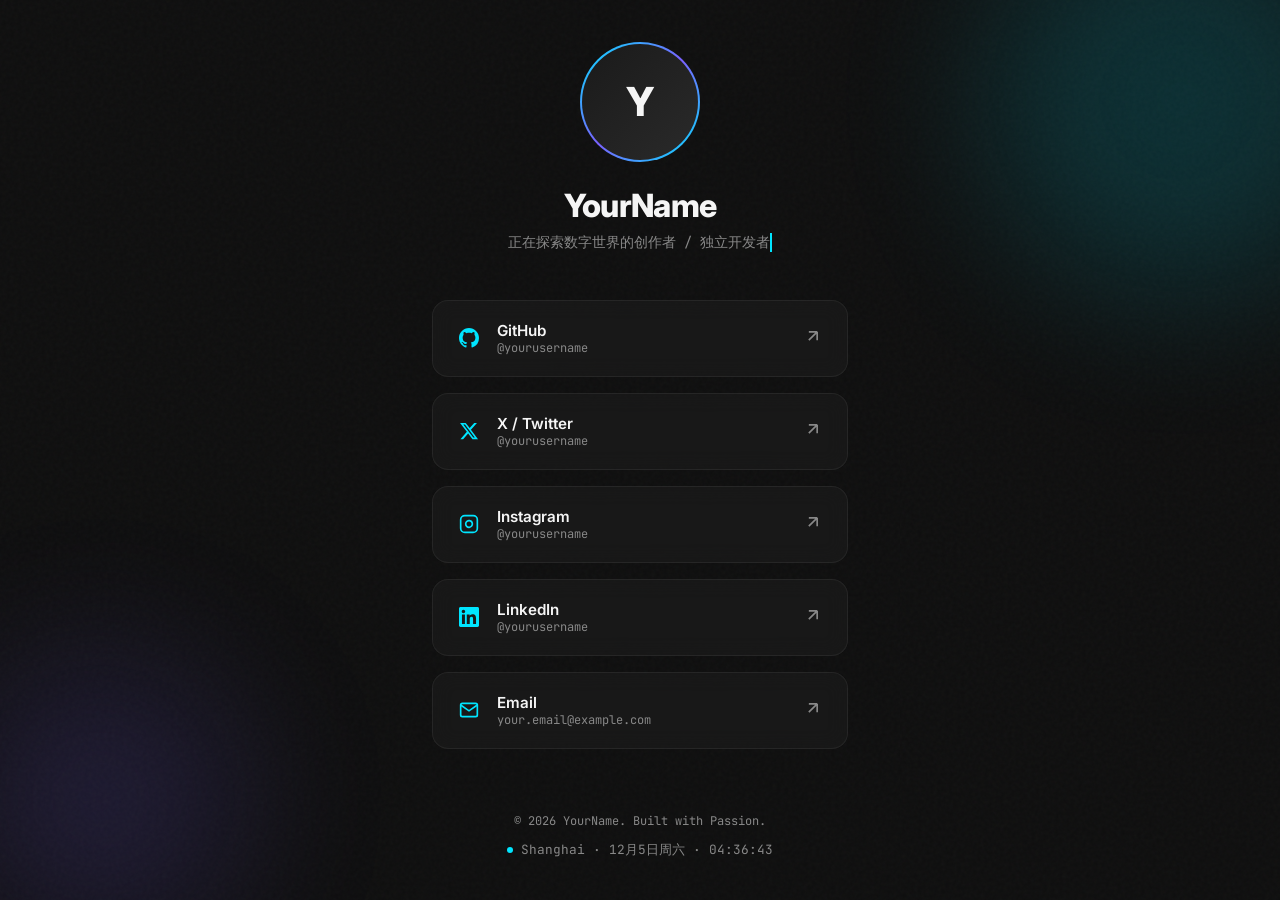
<file: index.html>
<!DOCTYPE html>
<html lang="zh-CN">
<head>
    <meta charset="UTF-8">
    <meta name="viewport" content="width=device-width, initial-scale=1.0">
    <title>个人名片 | Portfolio</title>
    <link rel="preconnect" href="https://fonts.googleapis.com">
    <link rel="preconnect" href="https://fonts.gstatic.com" crossorigin>
    <link href="https://fonts.googleapis.com/css2?family=Inter:wght@400;600;700;800&family=JetBrains+Mono:wght@400;500&display=swap" rel="stylesheet">
    <style>
        :root {
            --bg-color: #0F0F0F;
            --text-color: #F5F5F5;
            --text-muted: #888888;
            --accent-color: #00E5FF;
            --accent-glow: rgba(0, 229, 255, 0.4);
            --card-bg: rgba(255, 255, 255, 0.03);
            --card-border: rgba(255, 255, 255, 0.06);
        }

        * {
            margin: 0;
            padding: 0;
            box-sizing: border-box;
        }

        body {
            font-family: 'Inter', -apple-system, BlinkMacSystemFont, sans-serif;
            background-color: var(--bg-color);
            color: var(--text-color);
            min-height: 100vh;
            display: flex;
            flex-direction: column;
            align-items: center;
            justify-content: center;
            overflow-x: hidden;
            position: relative;
        }

        /* 噪声纹理背景 */
        body::before {
            content: '';
            position: fixed;
            top: 0;
            left: 0;
            width: 100%;
            height: 100%;
            background-image: url("data:image/svg+xml,%3Csvg viewBox='0 0 256 256' xmlns='http://www.w3.org/2000/svg'%3E%3Cfilter id='noise'%3E%3CfeTurbulence type='fractalNoise' baseFrequency='0.9' numOctaves='4' stitchTiles='stitch'/%3E%3C/filter%3E%3Crect width='100%25' height='100%25' filter='url(%23noise)'/%3E%3C/svg%3E");
            opacity: 0.03;
            pointer-events: none;
            z-index: 1;
        }

        /* 弥散光斑背景 */
        .glow-orb {
            position: fixed;
            border-radius: 50%;
            filter: blur(80px);
            opacity: 0.15;
            pointer-events: none;
            z-index: 0;
            transition: transform 0.3s ease-out;
        }

        .glow-orb-1 {
            width: 400px;
            height: 400px;
            background: var(--accent-color);
            top: -100px;
            right: -100px;
        }

        .glow-orb-2 {
            width: 300px;
            height: 300px;
            background: #7B61FF;
            bottom: -50px;
            left: -50px;
        }

        /* 主容器 */
        .container {
            position: relative;
            z-index: 2;
            padding: 2rem;
            max-width: 480px;
            width: 100%;
            display: flex;
            flex-direction: column;
            align-items: center;
        }

        /* 头部区域 */
        .hero {
            display: flex;
            flex-direction: column;
            align-items: center;
            margin-bottom: 3rem;
            opacity: 0;
            transform: translateY(30px);
            animation: fadeInUp 0.8s ease forwards;
        }

        /* 头像 */
        .avatar {
            width: 120px;
            height: 120px;
            border-radius: 50%;
            background: linear-gradient(135deg, #1a1a1a, #2a2a2a);
            display: flex;
            align-items: center;
            justify-content: center;
            position: relative;
            margin-bottom: 1.5rem;
            border: 2px solid transparent;
            background-clip: padding-box;
        }

        .avatar::before {
            content: '';
            position: absolute;
            inset: -2px;
            border-radius: 50%;
            background: linear-gradient(135deg, var(--accent-color), #7B61FF, var(--accent-color));
            z-index: -1;
            animation: borderGlow 3s ease-in-out infinite;
        }

        .avatar-text {
            font-size: 2.5rem;
            font-weight: 800;
        }

        /* 名字 */
        .name {
            font-size: 2rem;
            font-weight: 800;
            letter-spacing: -0.02em;
            margin-bottom: 0.5rem;
        }

        /* 打字机效果 */
        .tagline {
            font-family: 'JetBrains Mono', monospace;
            font-size: 0.85rem;
            color: var(--text-muted);
            display: flex;
            align-items: center;
            gap: 0.5rem;
        }

        .tagline-text {
            overflow: hidden;
            white-space: nowrap;
            border-right: 2px solid var(--accent-color);
            animation: typing 3.5s steps(40, end), blink-caret 0.75s step-end infinite;
        }

        /* 社交链接卡片 */
        .links {
            width: 100%;
            display: flex;
            flex-direction: column;
            gap: 1rem;
        }

        .link-card {
            background: var(--card-bg);
            border: 1px solid var(--card-border);
            border-radius: 16px;
            padding: 1.25rem 1.5rem;
            display: flex;
            align-items: center;
            justify-content: space-between;
            text-decoration: none;
            color: var(--text-color);
            transition: all 0.3s cubic-bezier(0.4, 0, 0.2, 1);
            backdrop-filter: blur(10px);
            opacity: 0;
            transform: translateY(30px);
        }

        .link-card:hover {
            background: rgba(0, 229, 255, 0.08);
            border-color: var(--accent-color);
            transform: translateY(-5px);
            box-shadow: 0 10px 40px var(--accent-glow);
        }

        .link-card:nth-child(1) { animation: fadeInUp 0.8s ease 0.2s forwards; }
        .link-card:nth-child(2) { animation: fadeInUp 0.8s ease 0.3s forwards; }
        .link-card:nth-child(3) { animation: fadeInUp 0.8s ease 0.4s forwards; }
        .link-card:nth-child(4) { animation: fadeInUp 0.8s ease 0.5s forwards; }
        .link-card:nth-child(5) { animation: fadeInUp 0.8s ease 0.6s forwards; }

        .link-left {
            display: flex;
            align-items: center;
            gap: 1rem;
        }

        .link-icon {
            width: 24px;
            height: 24px;
            display: flex;
            align-items: center;
            justify-content: center;
            color: var(--accent-color);
        }

        .link-info {
            display: flex;
            flex-direction: column;
        }

        .link-platform {
            font-weight: 600;
            font-size: 0.95rem;
        }

        .link-id {
            font-family: 'JetBrains Mono', monospace;
            font-size: 0.75rem;
            color: var(--text-muted);
        }

        .link-arrow {
            color: var(--text-muted);
            transition: transform 0.3s ease;
        }

        .link-card:hover .link-arrow {
            color: var(--accent-color);
            transform: translate(3px, -3px);
        }

        /* 底部 */
        .footer {
            margin-top: 4rem;
            text-align: center;
            opacity: 0;
            transform: translateY(30px);
            animation: fadeInUp 0.8s ease 0.8s forwards;
        }

        .footer-text {
            font-family: 'JetBrains Mono', monospace;
            font-size: 0.75rem;
            color: var(--text-muted);
        }

        .clock {
            display: flex;
            align-items: center;
            justify-content: center;
            gap: 0.5rem;
            margin-top: 0.75rem;
            font-family: 'JetBrains Mono', monospace;
            font-size: 0.8rem;
            color: var(--text-muted);
        }

        .clock-dot {
            width: 6px;
            height: 6px;
            background: var(--accent-color);
            border-radius: 50%;
            animation: pulse 2s ease-in-out infinite;
        }

        /* 动画 */
        @keyframes fadeInUp {
            to {
                opacity: 1;
                transform: translateY(0);
            }
        }

        @keyframes borderGlow {
            0%, 100% { opacity: 0.5; }
            50% { opacity: 1; }
        }

        @keyframes typing {
            from { width: 0; }
            to { width: 100%; }
        }

        @keyframes blink-caret {
            from, to { border-color: transparent; }
            50% { border-color: var(--accent-color); }
        }

        @keyframes pulse {
            0%, 100% { opacity: 1; }
            50% { opacity: 0.3; }
        }

        /* 响应式 */
        @media (max-width: 480px) {
            .container {
                padding: 1.5rem;
            }

            .name {
                font-size: 1.6rem;
            }

            .link-card {
                padding: 1rem 1.25rem;
            }
        }
    </style>
</head>
<body>
    <div class="glow-orb glow-orb-1"></div>
    <div class="glow-orb glow-orb-2"></div>

    <div class="container">
        <!-- 头部区域 -->
        <div class="hero">
            <div class="avatar">
                <span class="avatar-text">Y</span>
            </div>
            <h1 class="name">YourName</h1>
            <div class="tagline">
                <span class="tagline-text">正在探索数字世界的创作者 / 独立开发者</span>
            </div>
        </div>

        <!-- 社交链接卡片 -->
        <div class="links">
            <a href="https://github.com/yourusername" target="_blank" class="link-card">
                <div class="link-left">
                    <div class="link-icon">
                        <svg width="20" height="20" viewBox="0 0 24 24" fill="currentColor">
                            <path d="M12 0C5.37 0 0 5.37 0 12c0 5.31 3.435 9.795 8.205 11.385.6.105.825-.255.825-.57 0-.285-.015-1.23-.015-2.235-3.015.555-3.795-.735-4.035-1.41-.135-.345-.72-1.41-1.23-1.695-.42-.225-1.02-.78-.015-.795.945-.015 1.62.87 1.845 1.23 1.08 1.815 2.805 1.305 3.495.99.105-.78.42-1.305.765-1.605-2.67-.3-5.46-1.335-5.46-5.925 0-1.305.465-2.385 1.23-3.225-.12-.3-.54-1.53.12-3.18 0 0 1.005-.315 3.3 1.23.96-.27 1.98-.405 3-.405 1.02 0 2.04.135 3 .405 2.295-1.56 3.3-1.23 3.3-1.23.66 1.65.24 2.88.12 3.18.765.84 1.23 1.905 1.23 3.225 0 4.605-2.805 5.625-5.475 5.925.435.375.81 1.095.81 2.22 0 1.605-.015 2.895-.015 3.285 0 .315.225.69.825.57A12.02 12.02 0 0 0 24 12c0-6.63-5.37-12-12-12z"/>
                        </svg>
                    </div>
                    <div class="link-info">
                        <span class="link-platform">GitHub</span>
                        <span class="link-id">@yourusername</span>
                    </div>
                </div>
                <div class="link-arrow">
                    <svg width="20" height="20" viewBox="0 0 24 24" fill="none" stroke="currentColor" stroke-width="2">
                        <path d="M7 17L17 7M17 7H7M17 7V17"/>
                    </svg>
                </div>
            </a>

            <a href="https://twitter.com/yourusername" target="_blank" class="link-card">
                <div class="link-left">
                    <div class="link-icon">
                        <svg width="20" height="20" viewBox="0 0 24 24" fill="currentColor">
                            <path d="M18.244 2.25h3.308l-7.227 8.26 8.502 11.24H16.17l-5.214-6.817L4.99 21.75H1.68l7.73-8.835L1.254 2.25H8.08l4.713 6.231zm-1.161 17.52h1.833L7.084 4.126H5.117z"/>
                        </svg>
                    </div>
                    <div class="link-info">
                        <span class="link-platform">X / Twitter</span>
                        <span class="link-id">@yourusername</span>
                    </div>
                </div>
                <div class="link-arrow">
                    <svg width="20" height="20" viewBox="0 0 24 24" fill="none" stroke="currentColor" stroke-width="2">
                        <path d="M7 17L17 7M17 7H7M17 7V17"/>
                    </svg>
                </div>
            </a>

            <a href="https://instagram.com/yourusername" target="_blank" class="link-card">
                <div class="link-left">
                    <div class="link-icon">
                        <svg width="20" height="20" viewBox="0 0 24 24" fill="none" stroke="currentColor" stroke-width="2">
                            <rect x="2" y="2" width="20" height="20" rx="5" ry="5"/>
                            <path d="M16 11.37A4 4 0 1 1 12.63 8 4 4 0 0 1 16 11.37z"/>
                            <line x1="17.5" y1="6.5" x2="17.51" y2="6.5"/>
                        </svg>
                    </div>
                    <div class="link-info">
                        <span class="link-platform">Instagram</span>
                        <span class="link-id">@yourusername</span>
                    </div>
                </div>
                <div class="link-arrow">
                    <svg width="20" height="20" viewBox="0 0 24 24" fill="none" stroke="currentColor" stroke-width="2">
                        <path d="M7 17L17 7M17 7H7M17 7V17"/>
                    </svg>
                </div>
            </a>

            <a href="https://linkedin.com/in/yourusername" target="_blank" class="link-card">
                <div class="link-left">
                    <div class="link-icon">
                        <svg width="20" height="20" viewBox="0 0 24 24" fill="currentColor">
                            <path d="M20.447 20.452h-3.554v-5.569c0-1.328-.027-3.037-1.852-3.037-1.853 0-2.136 1.445-2.136 2.939v5.667H9.351V9h3.414v1.561h.046c.477-.9 1.637-1.85 3.37-1.85 3.601 0 4.267 2.37 4.267 5.455v6.286zM5.337 7.433c-1.144 0-2.063-.926-2.063-2.065 0-1.138.92-2.063 2.063-2.063 1.14 0 2.064.925 2.064 2.063 0 1.139-.925 2.065-2.064 2.065zm1.782 13.019H3.555V9h3.564v11.452zM22.225 0H1.771C.792 0 0 .774 0 1.729v20.542C0 23.227.792 24 1.771 24h20.451C23.2 24 24 23.227 24 22.271V1.729C24 .774 23.2 0 22.222 0h.003z"/>
                        </svg>
                    </div>
                    <div class="link-info">
                        <span class="link-platform">LinkedIn</span>
                        <span class="link-id">@yourusername</span>
                    </div>
                </div>
                <div class="link-arrow">
                    <svg width="20" height="20" viewBox="0 0 24 24" fill="none" stroke="currentColor" stroke-width="2">
                        <path d="M7 17L17 7M17 7H7M17 7V17"/>
                    </svg>
                </div>
            </a>

            <a href="mailto:your.email@example.com" class="link-card">
                <div class="link-left">
                    <div class="link-icon">
                        <svg width="20" height="20" viewBox="0 0 24 24" fill="none" stroke="currentColor" stroke-width="2">
                            <path d="M4 4h16c1.1 0 2 .9 2 2v12c0 1.1-.9 2-2 2H4c-1.1 0-2-.9-2-2V6c0-1.1.9-2 2-2z"/>
                            <polyline points="22,6 12,13 2,6"/>
                        </svg>
                    </div>
                    <div class="link-info">
                        <span class="link-platform">Email</span>
                        <span class="link-id">your.email@example.com</span>
                    </div>
                </div>
                <div class="link-arrow">
                    <svg width="20" height="20" viewBox="0 0 24 24" fill="none" stroke="currentColor" stroke-width="2">
                        <path d="M7 17L17 7M17 7H7M17 7V17"/>
                    </svg>
                </div>
            </a>
        </div>

        <!-- 底部 -->
        <div class="footer">
            <p class="footer-text">© 2026 YourName. Built with Passion.</p>
            <div class="clock">
                <div class="clock-dot"></div>
                <span id="timezone"></span>
            </div>
        </div>
    </div>

    <script>
        // 实时时钟
        function updateClock() {
            const now = new Date();
            const options = {
                timeZone: 'Asia/Shanghai',
                hour: '2-digit',
                minute: '2-digit',
                second: '2-digit',
                hour12: false
            };
            const time = now.toLocaleTimeString('zh-CN', options);
            const date = now.toLocaleDateString('zh-CN', {
                timeZone: 'Asia/Shanghai',
                month: 'short',
                day: 'numeric',
                weekday: 'short'
            });
            document.getElementById('timezone').textContent = `Shanghai · ${date} · ${time}`;
        }

        updateClock();
        setInterval(updateClock, 1000);

        // 鼠标跟随光斑效果
        document.addEventListener('mousemove', (e) => {
            const orbs = document.querySelectorAll('.glow-orb');
            const x = (e.clientX / window.innerWidth - 0.5) * 30;
            const y = (e.clientY / window.innerHeight - 0.5) * 30;

            orbs.forEach((orb, index) => {
                const factor = index === 0 ? 1 : -0.7;
                orb.style.transform = `translate(${x * factor}px, ${y * factor}px)`;
            });
        });
    </script>
</body>
</html>
</file>
